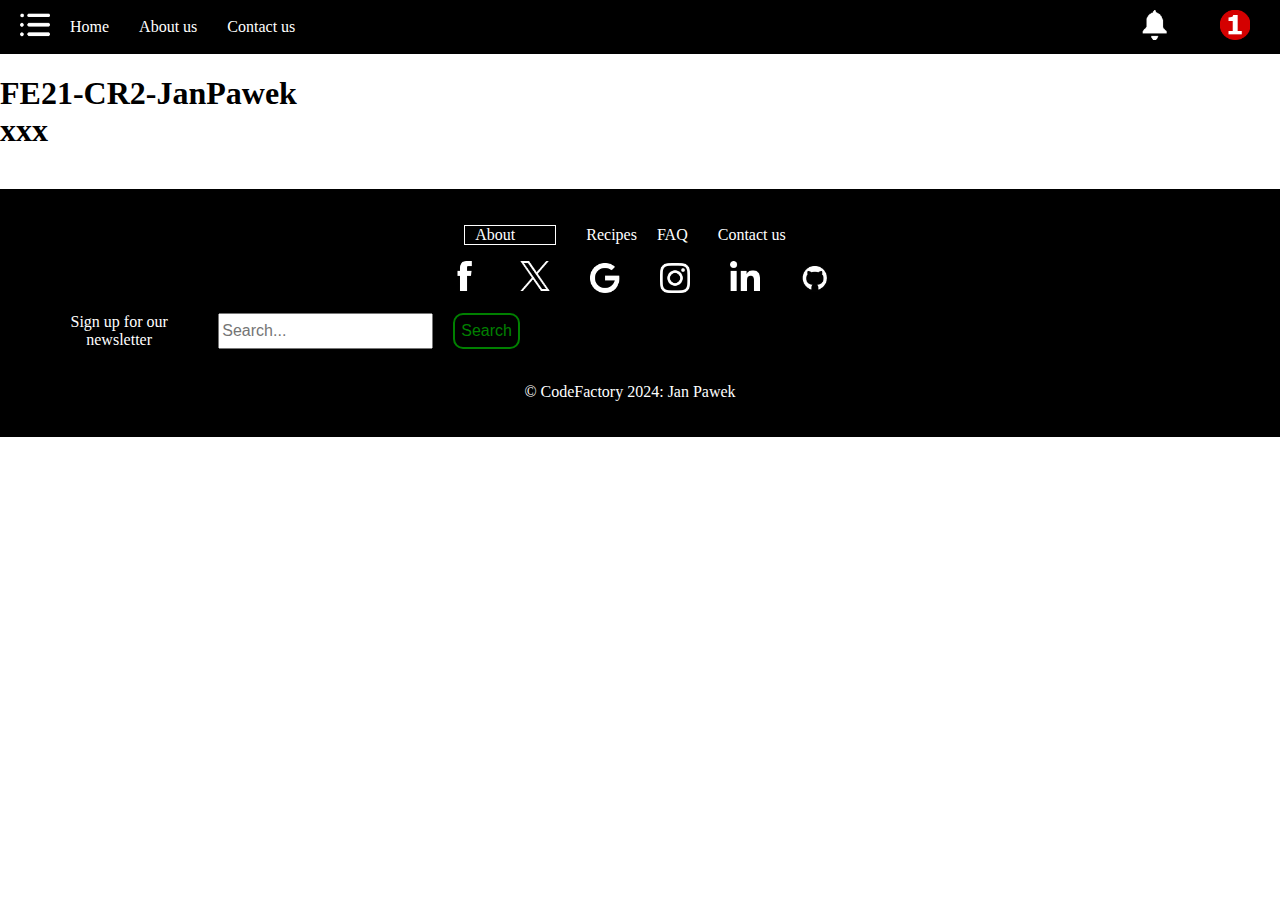
<file: HTML/CR2_.html>
<!DOCTYPE html>
<html lang="en">
<head>
    <meta charset="UTF-8">
    <meta name="viewport" content="width=device-width, initial-scale=1.0">
    <link href="https://cdn.jsdelivr.net/npm/bootstrap@5.3.2/dist/css/bootstrap.min.css" rel="stylesheet" integrity="sha384-T3c6CoIi6uLrA9TneNEoa7RxnatzjcDSCmG1MXxSR1GAsXEV/Dwwykc2MPK8M2HN" crossorigin="anonymous">
    <link rel="stylesheet" href="CSS/CR2_.css">
    
    <title>FE21-CR2-Jan Pawek</title>
    
</head>

<body>
  <header>
    <nav class="sticky-nav">
       <div class="nav-items">
           <div class="logo"><img src="img/m_symbol.png" height="30px"></div>
           <div class="container">
               <div><span class="home">Home</span></div>
               <div>About us</div>
               <div>Contact us</div>
           </div>
       </div>
       <div class="nav-items">
           <div class="container">
              <div>
                <img src="img/n_bell.png" alt="Bell">  
              </div>
              <div>
                <img src="img/n_1.png" alt="Numbers">  
              </div>
           </div>
       </div>
     </nav>
 </header>
  
  <h1>FE21-CR2-JanPawek <br> xxx</h1>
  
  
<br>
<!-- ------  FOOTER   ---------------------- -->

    <footer>
        <div class="footer-line">
          <p><span class="border">
            <a href="about_us.html">About</a></span>
            <span class="border-right">Recipes</span> <span class="border-right">FAQ</span> <a href="https://codefactory.wien/en/contact-en/" target="_blank">Contact us</a></p>
        </div>
        <div class="footer-line">
          <a href="https://www.facebook.com/jan.pawek" target="_blank"><img src="img\facebook_logo.png" alt="facebook"></a>
          <a href="https://x.com/jpawek?s=21&t=-APGxLVUCI9ThYOCXxmDvg" target="_blank"><img src="img\x_logo.png" alt="X"></a>
          <img src="img\g_logo.png" alt="G">
          <img src="img\insta_logo.png" alt="Instagram">
          <a href="https://linkedin.com/in/jan-michael-pawek-2bb238169" target="_blank"><img src="img\linkedIn_logo.png" alt="linkedin"></a>
          <img src="img/github_logo.png" alt="GitHub">
        </div>
        <br>
        <div class="nav-items">
          <div class="container">
            <p>
              <div class="Sign">Sign up for our newsletter
              </div>
              <div class="search-container">
                <input type="text" id="searchInput" placeholder="Search...">
                <button id="searchButton">Search</button>
              </div>
              <ul id="searchResults"></ul>
            </p>
          </div>
        </div>
        <br>
        <div class="footer-line">
          <p>&copy; CodeFactory 2024: Jan Pawek</p>
        </div>
    </footer>

    <link href="https://cdn.jsdelivr.net/npm/bootstrap@5.3.2/dist/css/bootstrap.min.css" rel="stylesheet" integrity="sha384-T3c6CoIi6uLrA9TneNEoa7RxnatzjcDSCmG1MXxSR1GAsXEV/Dwwykc2MPK8M2HN" crossorigin="anonymous">
    <script src="JS/CR2_.js"></script>
</body>
</html>
</file>
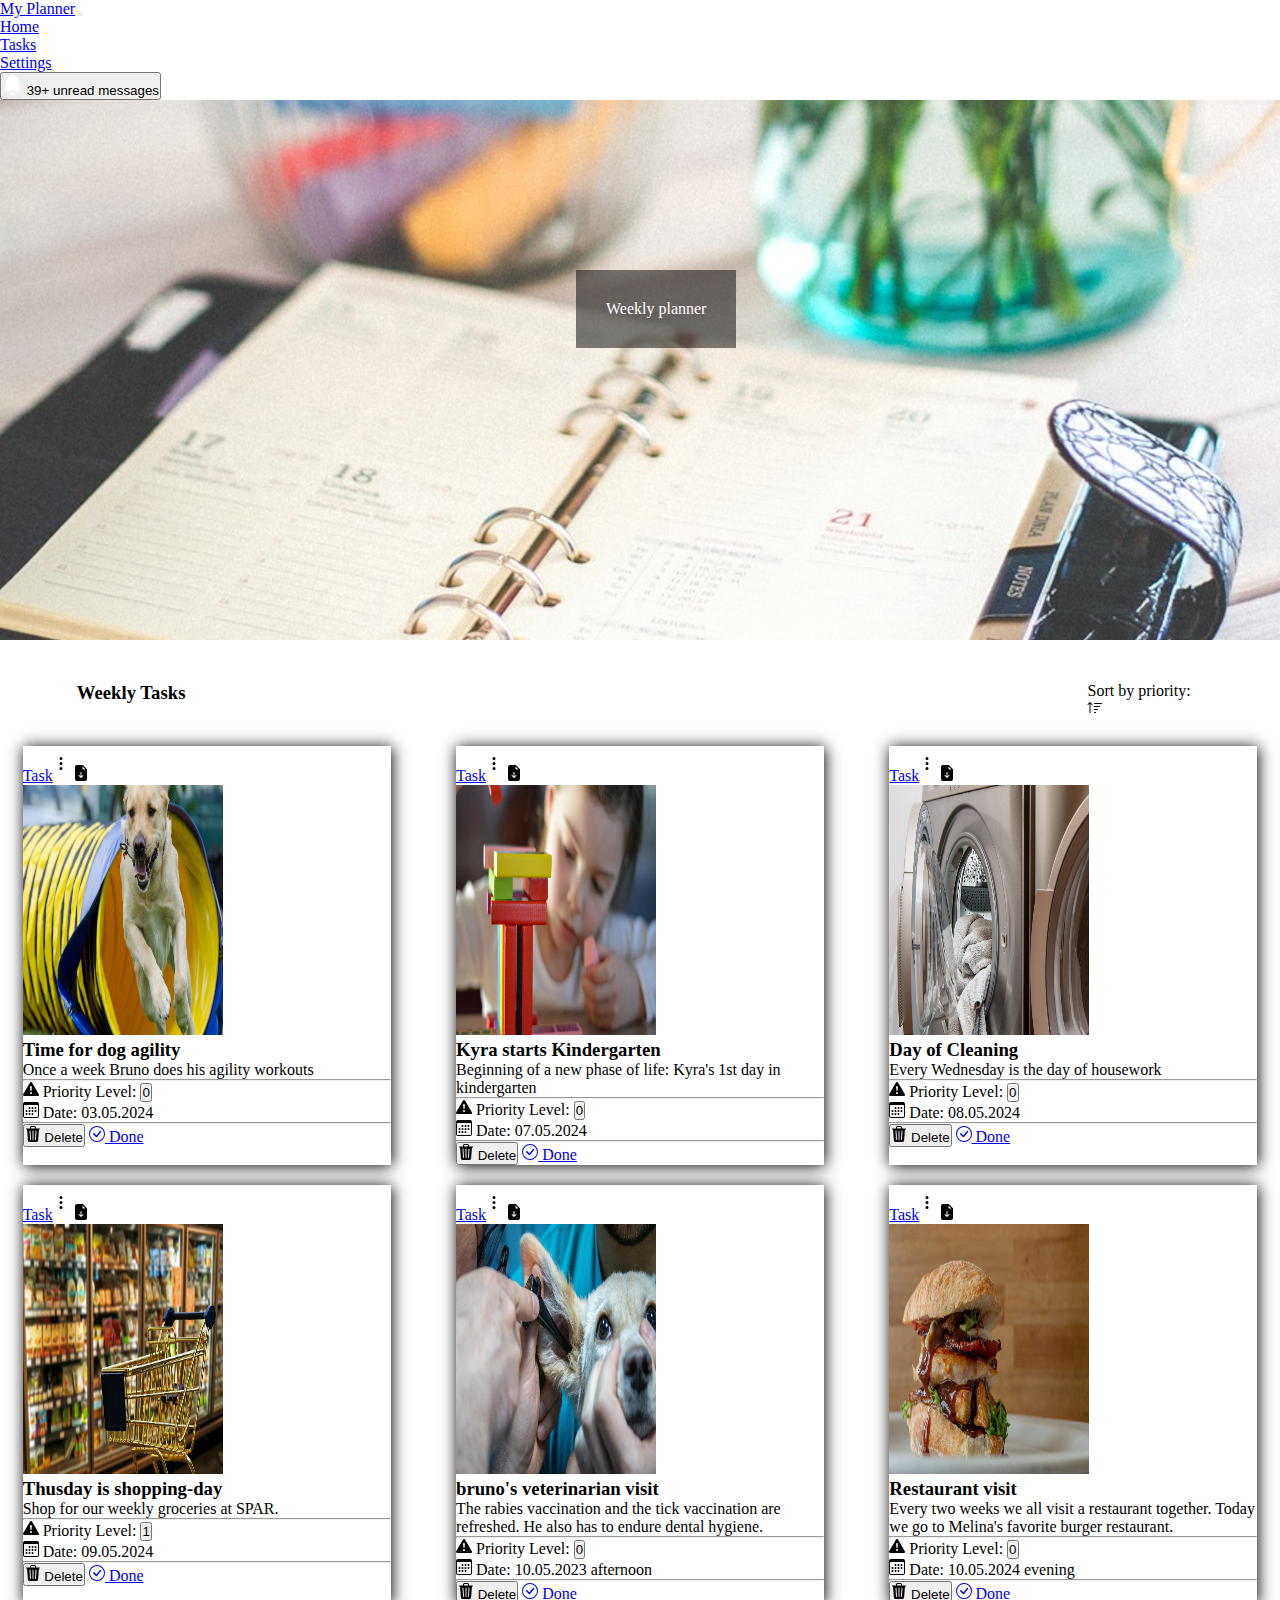
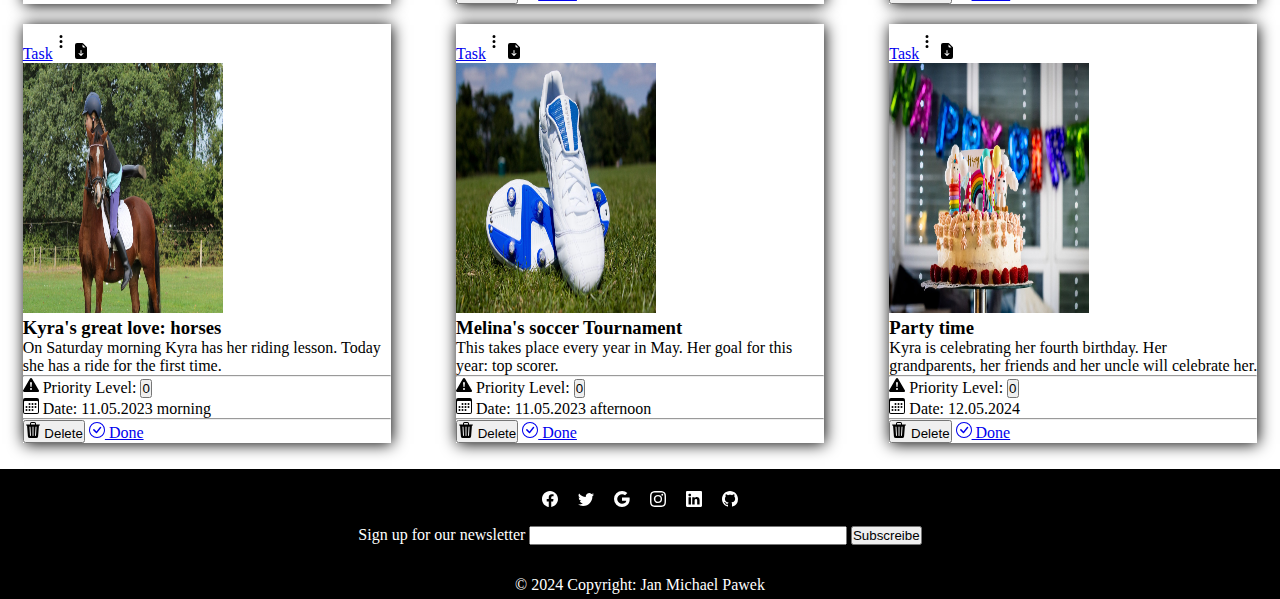
<file: HTML/CR2_home.html>
<!DOCTYPE html>
<html lang="en">

<head>
    <meta charset="UTF-8">
    <meta http-equiv="X-UA-Compatible" content="IE=edge">
    <meta name="viewport" content="width=device-width, initial-scale=1.0">
    <title>My Weekly Planner</title>
    <link href="https://cdn.jsdelivr.net/npm/bootstrap@5.3.2/dist/css/bootstrap.min.css" rel="stylesheet" integrity="sha384-T3c6CoIi6uLrA9TneNEoa7RxnatzjcDSCmG1MXxSR1GAsXEV/Dwwykc2MPK8M2HN" crossorigin="anonymous">    <link rel="stylesheet" href="CSS/CR2_scss.css">
</head>

<body>
    <!-- NAVBAR SECTION-START-->
    <nav class="navbar navbar-expand-lg bg-dark " >
        <div class="container-fluid ">
            <a class="navbar-brand text-white" href="#">My Planner</a>
            <button class="navbar-toggler" type="button" data-bs-toggle="collapse " data-bs-target="#navbarSupportedContent " aria-controls="navbarSupportedContent " aria-expanded="false " aria-label="Toggle navigation ">
            <span class="navbar-toggler-icon"></span>
          </button>
            <div class="collapse navbar-collapse " id="navbarSupportedContent ">
                <ul class="navbar-nav me-auto mb-2 mb-lg-0 ">
                    <li class="nav-item ">
                        <a class="nav-link active text-white" aria-current="page " href="# ">Home</a>
                    </li>
                    <li class="nav-item ">
                        <a class="nav-link active text-white " href="# ">Tasks</a>
                    </li>
                    <li class="nav-item ">
                        <a class="nav-link active text-white" href="# ">Settings</a>
                    </li>

                </ul>
                <form class="d-flex " role="search ">
                    <a href="# "> <button type="button" class="btn btn-white position-relative">
                        <svg xmlns="http://www.w3.org/2000/svg " width="21 " height="21 " fill="white " class="bi bi-bell-fill " viewBox="0 0 16 16 ">
                         <path d="M8 16a2 2 0 0 0 2-2H6a2 2 0 0 0 2 2zm.995-14.901a1 1 0 1 0-1.99 0A5.002 5.002 0 0 0 3 6c0 1.098-.5 6-2 7h14c-1.5-1-2-5.902-2-7 0-2.42-1.72-4.44-4.005-4.901z "/>
                       </svg>
                         <span class="position-absolute top-0 start-100 translate-middle badge rounded-pill bg-danger">
                           39+
                           <span class="visually-hidden">unread messages</span>
                         </span>
                       </button></a>
                </form>
            </div>
        </div>
    </nav>
    <!-- NAVBAR SECTION-END -->

    <!-- sort-Button -->
   
    <figure id="nav_img">
      <img id="img_top" src="img/hero_calendar.jpg" alt="Calendar Imgage">
      <figcaption>Weekly planner</figcaption>
  </figure>
    
<!-- // sort button ends-------------- -->

    <nav id="nav_main">
        <h3>Weekly Tasks</h3>
        <p id="sort">Sort by priority: <svg xmlns="http://www.w3.org/2000/svg" width="16" height="16" fill="currentColor" class="bi bi-sort-up" viewBox="0 0 16 16">
                <path d="M3.5 12.5a.5.5 0 0 1-1 0V3.707L1.354 4.854a.5.5 0 1 1-.708-.708l2-1.999.007-.007a.498.498 0 0 1 .7.006l2 2a.5.5 0 1 1-.707.708L3.5 3.707V12.5zm3.5-9a.5.5 0 0 1 .5-.5h7a.5.5 0 0 1 0 1h-7a.5.5 0 0 1-.5-.5zM7.5 6a.5.5 0 0 0 0 1h5a.5.5 0 0 0 0-1h-5zm0 3a.5.5 0 0 0 0 1h3a.5.5 0 0 0 0-1h-3zm0 3a.5.5 0 0 0 0 1h1a.5.5 0 0 0 0-1h-1z"/>
              </svg></p>
    </nav>
    <!-- MAIN SECTION-START -->
    <main>
        <div id="result"></div> 
        <div></div>
    </main>
    <!-- MAIN SECTION-END -->
    <!-- FOOTER SECTION-START -->
    <footer id="foot">
        <ul>
            <li><svg xmlns="http://www.w3.org/2000/svg" width="16" height="16" fill="currentColor" class="bi bi-facebook" viewBox="0 0 16 16">
                <path d="M16 8.049c0-4.446-3.582-8.05-8-8.05C3.58 0-.002 3.603-.002 8.05c0 4.017 2.926 7.347 6.75 7.951v-5.625h-2.03V8.05H6.75V6.275c0-2.017 1.195-3.131 3.022-3.131.876 0 1.791.157 1.791.157v1.98h-1.009c-.993 0-1.303.621-1.303 1.258v1.51h2.218l-.354 2.326H9.25V16c3.824-.604 6.75-3.934 6.75-7.951z"/>
              </svg></li>
            <li><svg xmlns="http://www.w3.org/2000/svg" width="16" height="16" fill="currentColor" class="bi bi-twitter" viewBox="0 0 16 16">
                <path d="M5.026 15c6.038 0 9.341-5.003 9.341-9.334 0-.14 0-.282-.006-.422A6.685 6.685 0 0 0 16 3.542a6.658 6.658 0 0 1-1.889.518 3.301 3.301 0 0 0 1.447-1.817 6.533 6.533 0 0 1-2.087.793A3.286 3.286 0 0 0 7.875 6.03a9.325 9.325 0 0 1-6.767-3.429 3.289 3.289 0 0 0 1.018 4.382A3.323 3.323 0 0 1 .64 6.575v.045a3.288 3.288 0 0 0 2.632 3.218 3.203 3.203 0 0 1-.865.115 3.23 3.23 0 0 1-.614-.057 3.283 3.283 0 0 0 3.067 2.277A6.588 6.588 0 0 1 .78 13.58a6.32 6.32 0 0 1-.78-.045A9.344 9.344 0 0 0 5.026 15z"/>
              </svg></li>
            <li><svg xmlns="http://www.w3.org/2000/svg" width="16" height="16" fill="currentColor" class="bi bi-google" viewBox="0 0 16 16">
                <path d="M15.545 6.558a9.42 9.42 0 0 1 .139 1.626c0 2.434-.87 4.492-2.384 5.885h.002C11.978 15.292 10.158 16 8 16A8 8 0 1 1 8 0a7.689 7.689 0 0 1 5.352 2.082l-2.284 2.284A4.347 4.347 0 0 0 8 3.166c-2.087 0-3.86 1.408-4.492 3.304a4.792 4.792 0 0 0 0 3.063h.003c.635 1.893 2.405 3.301 4.492 3.301 1.078 0 2.004-.276 2.722-.764h-.003a3.702 3.702 0 0 0 1.599-2.431H8v-3.08h7.545z"/>
              </svg></li>
            <li><svg xmlns="http://www.w3.org/2000/svg" width="16" height="16" fill="currentColor" class="bi bi-instagram" viewBox="0 0 16 16">
                <path d="M8 0C5.829 0 5.556.01 4.703.048 3.85.088 3.269.222 2.76.42a3.917 3.917 0 0 0-1.417.923A3.927 3.927 0 0 0 .42 2.76C.222 3.268.087 3.85.048 4.7.01 5.555 0 5.827 0 8.001c0 2.172.01 2.444.048 3.297.04.852.174 1.433.372 1.942.205.526.478.972.923 1.417.444.445.89.719 1.416.923.51.198 1.09.333 1.942.372C5.555 15.99 5.827 16 8 16s2.444-.01 3.298-.048c.851-.04 1.434-.174 1.943-.372a3.916 3.916 0 0 0 1.416-.923c.445-.445.718-.891.923-1.417.197-.509.332-1.09.372-1.942C15.99 10.445 16 10.173 16 8s-.01-2.445-.048-3.299c-.04-.851-.175-1.433-.372-1.941a3.926 3.926 0 0 0-.923-1.417A3.911 3.911 0 0 0 13.24.42c-.51-.198-1.092-.333-1.943-.372C10.443.01 10.172 0 7.998 0h.003zm-.717 1.442h.718c2.136 0 2.389.007 3.232.046.78.035 1.204.166 1.486.275.373.145.64.319.92.599.28.28.453.546.598.92.11.281.24.705.275 1.485.039.843.047 1.096.047 3.231s-.008 2.389-.047 3.232c-.035.78-.166 1.203-.275 1.485a2.47 2.47 0 0 1-.599.919c-.28.28-.546.453-.92.598-.28.11-.704.24-1.485.276-.843.038-1.096.047-3.232.047s-2.39-.009-3.233-.047c-.78-.036-1.203-.166-1.485-.276a2.478 2.478 0 0 1-.92-.598 2.48 2.48 0 0 1-.6-.92c-.109-.281-.24-.705-.275-1.485-.038-.843-.046-1.096-.046-3.233 0-2.136.008-2.388.046-3.231.036-.78.166-1.204.276-1.486.145-.373.319-.64.599-.92.28-.28.546-.453.92-.598.282-.11.705-.24 1.485-.276.738-.034 1.024-.044 2.515-.045v.002zm4.988 1.328a.96.96 0 1 0 0 1.92.96.96 0 0 0 0-1.92zm-4.27 1.122a4.109 4.109 0 1 0 0 8.217 4.109 4.109 0 0 0 0-8.217zm0 1.441a2.667 2.667 0 1 1 0 5.334 2.667 2.667 0 0 1 0-5.334z"/>
              </svg></li>
            <li><svg xmlns="http://www.w3.org/2000/svg" width="16" height="16" fill="currentColor" class="bi bi-linkedin" viewBox="0 0 16 16">
                <path d="M0 1.146C0 .513.526 0 1.175 0h13.65C15.474 0 16 .513 16 1.146v13.708c0 .633-.526 1.146-1.175 1.146H1.175C.526 16 0 15.487 0 14.854V1.146zm4.943 12.248V6.169H2.542v7.225h2.401zm-1.2-8.212c.837 0 1.358-.554 1.358-1.248-.015-.709-.52-1.248-1.342-1.248-.822 0-1.359.54-1.359 1.248 0 .694.521 1.248 1.327 1.248h.016zm4.908 8.212V9.359c0-.216.016-.432.08-.586.173-.431.568-.878 1.232-.878.869 0 1.216.662 1.216 1.634v3.865h2.401V9.25c0-2.22-1.184-3.252-2.764-3.252-1.274 0-1.845.7-2.165 1.193v.025h-.016a5.54 5.54 0 0 1 .016-.025V6.169h-2.4c.03.678 0 7.225 0 7.225h2.4z"/>
              </svg></li>
            <li><svg xmlns="http://www.w3.org/2000/svg" width="16" height="16" fill="currentColor" class="bi bi-github" viewBox="0 0 16 16">
                <path d="M8 0C3.58 0 0 3.58 0 8c0 3.54 2.29 6.53 5.47 7.59.4.07.55-.17.55-.38 0-.19-.01-.82-.01-1.49-2.01.37-2.53-.49-2.69-.94-.09-.23-.48-.94-.82-1.13-.28-.15-.68-.52-.01-.53.63-.01 1.08.58 1.23.82.72 1.21 1.87.87 2.33.66.07-.52.28-.87.51-1.07-1.78-.2-3.64-.89-3.64-3.95 0-.87.31-1.59.82-2.15-.08-.2-.36-1.02.08-2.12 0 0 .67-.21 2.2.82.64-.18 1.32-.27 2-.27.68 0 1.36.09 2 .27 1.53-1.04 2.2-.82 2.2-.82.44 1.1.16 1.92.08 2.12.51.56.82 1.27.82 2.15 0 3.07-1.87 3.75-3.65 3.95.29.25.54.73.54 1.48 0 1.07-.01 1.93-.01 2.2 0 .21.15.46.55.38A8.012 8.012 0 0 0 16 8c0-4.42-3.58-8-8-8z"/>
              </svg></li>
        </ul>

        <form class="form">
            <label for="sign up">Sign up for our newsletter</label>
            <input type="text" name="text" id="input_foot">
            <button type="button" class="btn btn-outline-success mb-1 subBtn">Subscreibe</button>
        </form>
        <div class="copy">
            <p>&#169; 2024 Copyright: Jan Michael Pawek</p>
        </div>
    </footer>
    <!-- FOOTER SECTION-END -->
    <script src="JS/CR2_script.js"></script>
    <script src="https://cdn.jsdelivr.net/npm/bootstrap@5.3.2/dist/js/bootstrap.bundle.min.js" integrity="sha384-C6RzsynM9kWDrMNeT87bh95OGNyZPhcTNXj1NW7RuBCsyN/o0jlpcV8Qyq46cDfL" crossorigin="anonymous">
    </script>
  </body>

</html>
</file>
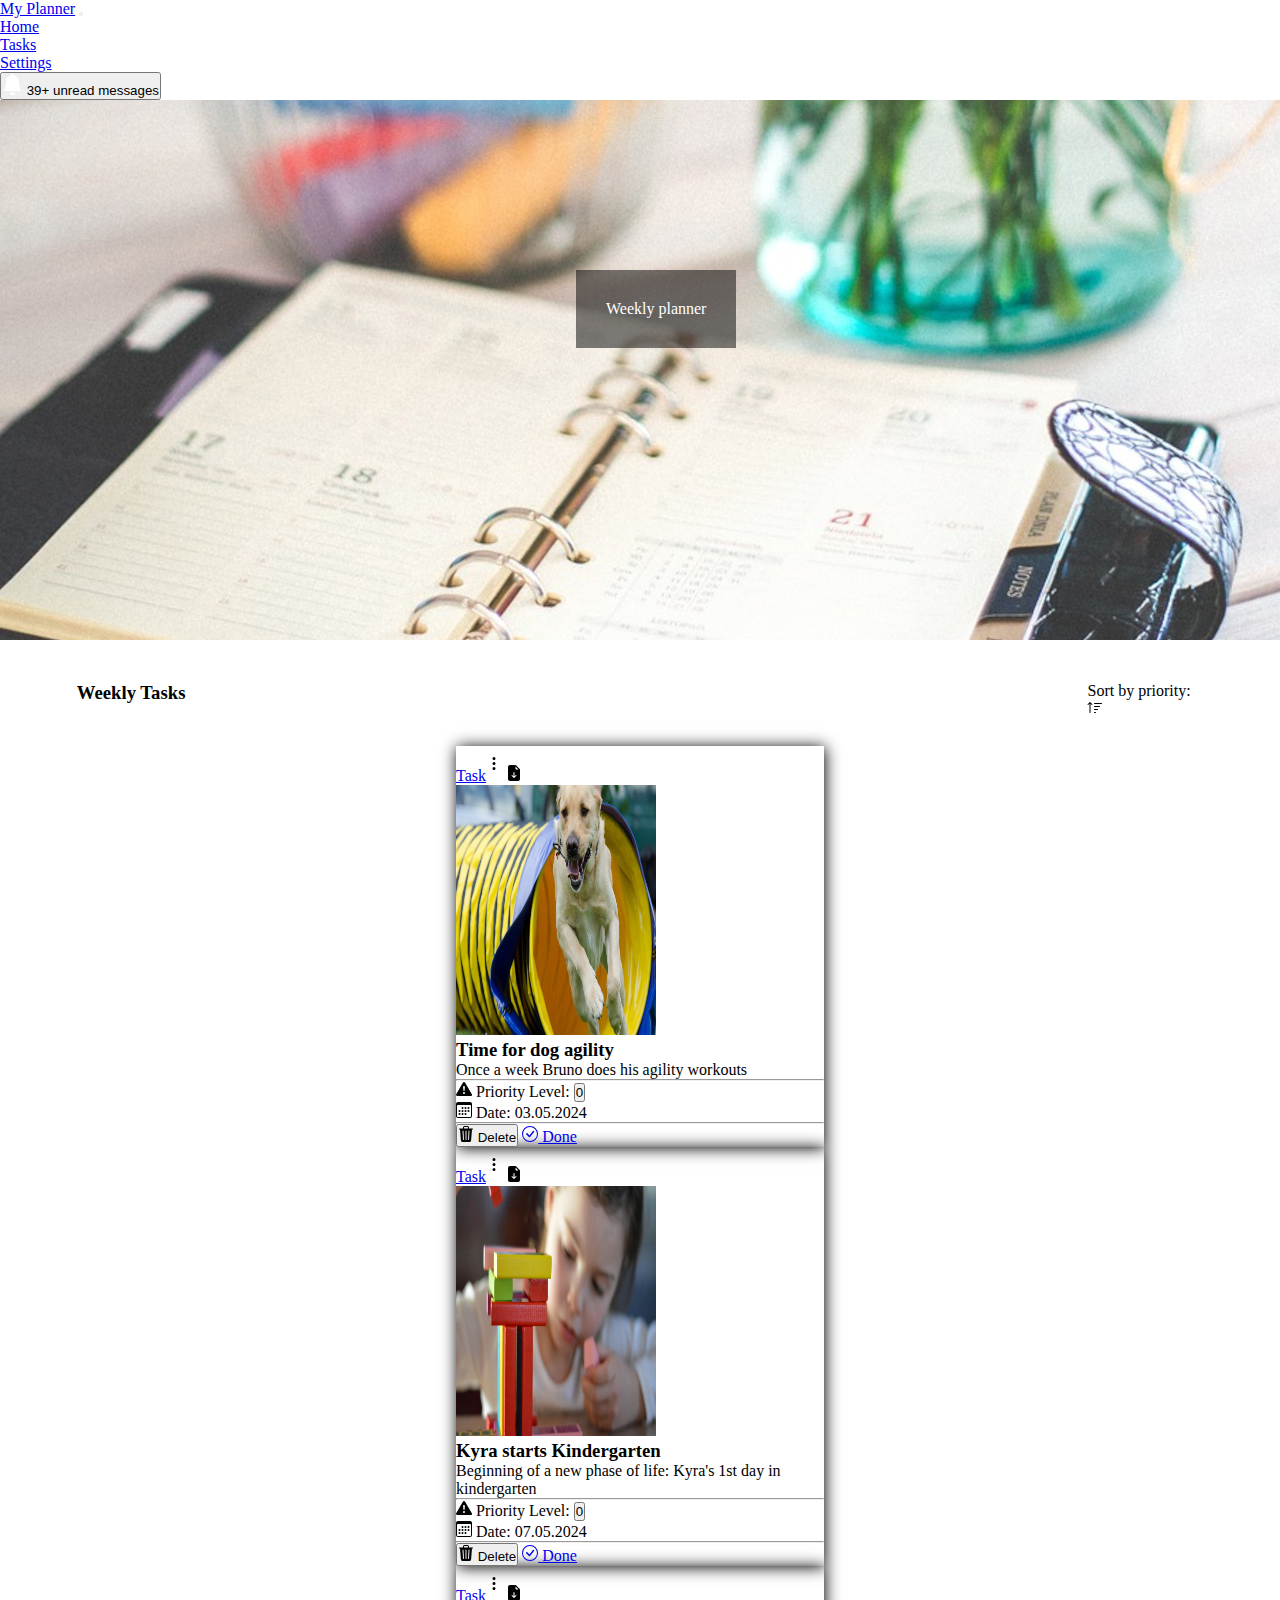
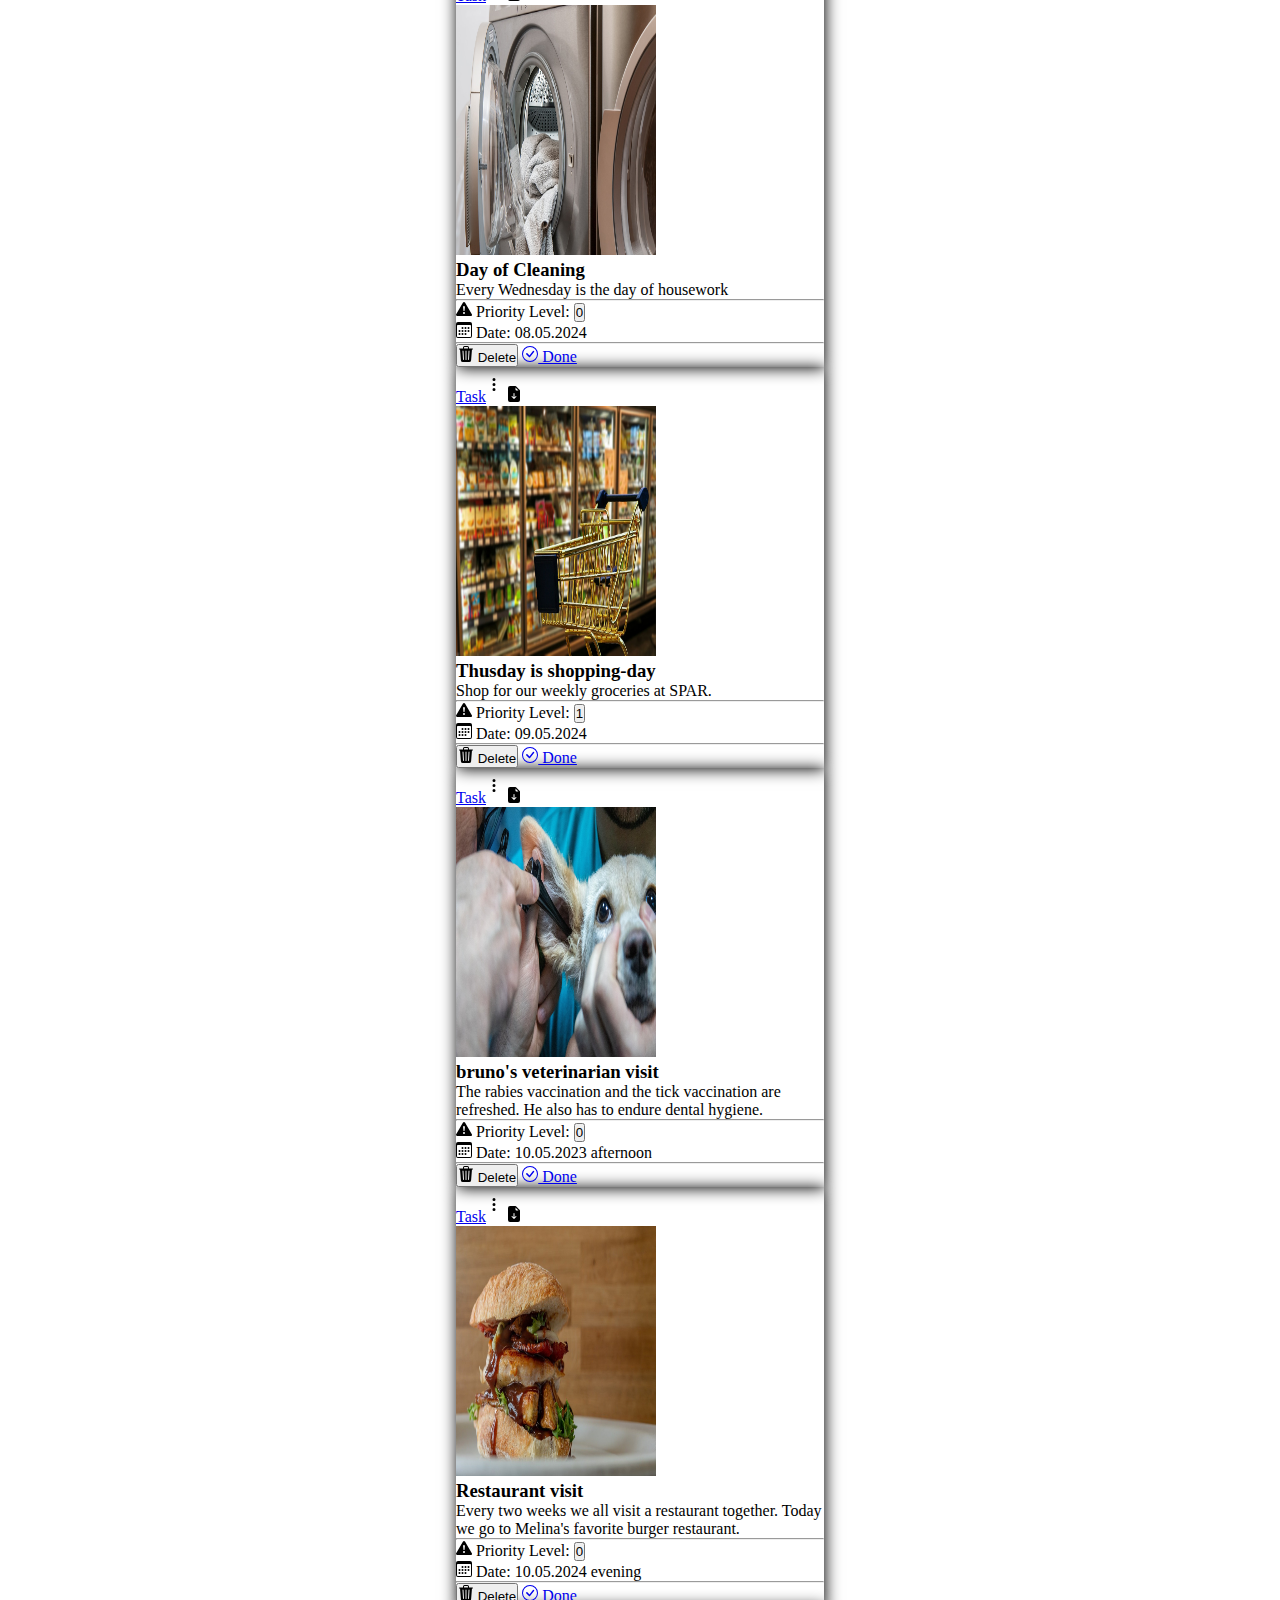
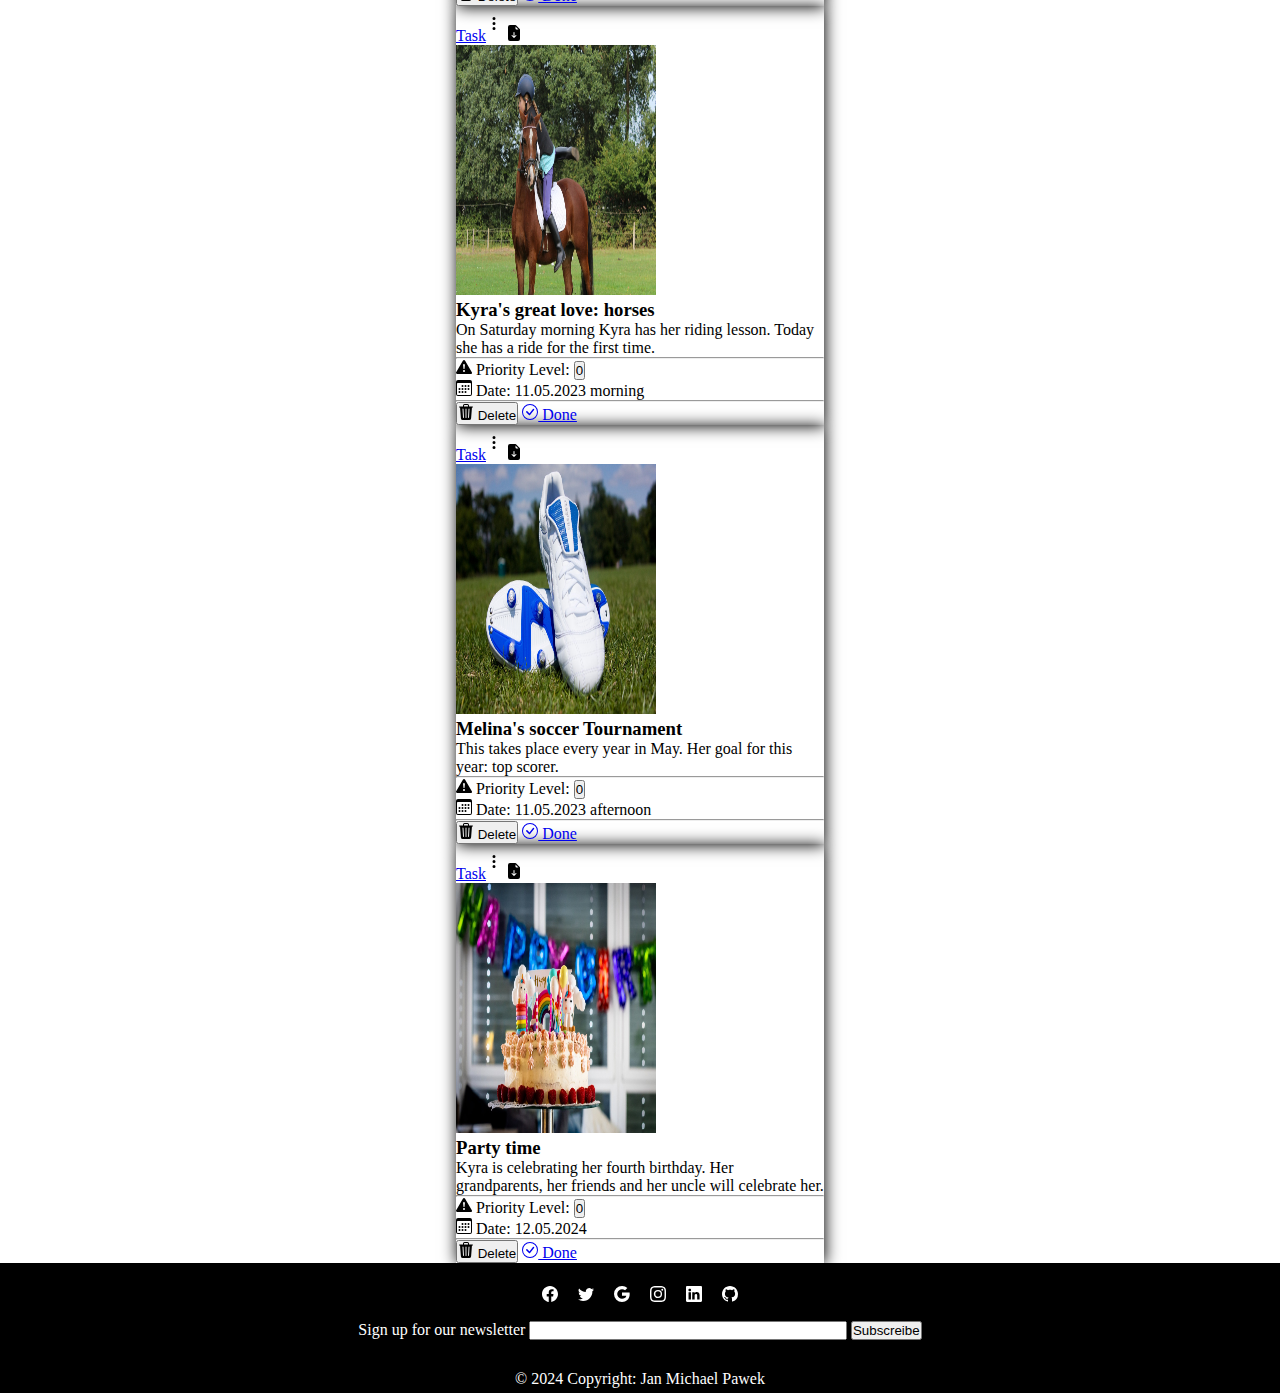
<file: HTML/CR2_main_home.html>
<!DOCTYPE html>
<html lang="en">

<head>
    <meta charset="UTF-8">
    <meta http-equiv="X-UA-Compatible" content="IE=edge">
    <meta name="viewport" content="width=device-width, initial-scale=1.0">
    <title>My Weekly Planner</title>
    <link href="https://cdn.jsdelivr.net/npm/bootstrap@5.3.2/dist/css/bootstrap.min.css" rel="stylesheet" integrity="sha384-T3c6CoIi6uLrA9TneNEoa7RxnatzjcDSCmG1MXxSR1GAsXEV/Dwwykc2MPK8M2HN" crossorigin="anonymous">    
    <link rel="stylesheet" href="CSS/CR2_main_scss.css">
</head>

<body>
    <!-- NAVBAR SECTION-START-->
    <nav class="navbar navbar-expand-lg bg-dark" >
        <div class="container-fluid ">
            <a class="navbar-brand text-white" href="#">My Planner</a>
            <button class="navbar-toggler" type="button" data-bs-toggle="collapse " data-bs-target="#navbarSupportedContent " aria-controls="navbarSupportedContent " aria-expanded="false " aria-label="Toggle navigation ">
            <span class="navbar-toggler-icon"></span>
          </button>
            <div class="collapse navbar-collapse " id="navbarSupportedContent ">
                <ul class="navbar-nav me-auto mb-2 mb-lg-0 ">
                    <li class="nav-item ">
                        <a class="nav-link active text-white" aria-current="page " href="# ">Home</a>
                    </li>
                    <li class="nav-item ">
                        <a class="nav-link active text-white " href="# ">Tasks</a>
                    </li>
                    <li class="nav-item ">
                        <a class="nav-link active text-white" href="# ">Settings</a>
                    </li>

                </ul>
                <form class="d-flex " role="search ">
                    <a href="# "> <button type="button" class="btn btn-white position-relative">
                        <svg xmlns="http://www.w3.org/2000/svg " width="21 " height="21 " fill="white " class="bi bi-bell-fill " viewBox="0 0 16 16 ">
                         <path d="M8 16a2 2 0 0 0 2-2H6a2 2 0 0 0 2 2zm.995-14.901a1 1 0 1 0-1.99 0A5.002 5.002 0 0 0 3 6c0 1.098-.5 6-2 7h14c-1.5-1-2-5.902-2-7 0-2.42-1.72-4.44-4.005-4.901z "/>
                       </svg>
                         <span class="position-absolute top-0 start-100 translate-middle badge rounded-pill bg-danger">
                           39+
                           <span class="visually-hidden">unread messages</span>
                         </span>
                       </button></a>
                </form>
            </div>
        </div>
    </nav>
    <!-- NAVBAR SECTION-END -->

    <figure id="nav_img">
      <img id="img_top" src="img/hero_calendar.jpg" alt="Calendar Image">
      <figcaption>Weekly planner</figcaption>
  </figure>


    <nav id="nav_main">
        <h3>Weekly Tasks</h3>
        <p id="sort">Sort by priority: <svg xmlns="http://www.w3.org/2000/svg" width="16" height="16" fill="currentColor" class="bi bi-sort-up" viewBox="0 0 16 16">
                <path d="M3.5 12.5a.5.5 0 0 1-1 0V3.707L1.354 4.854a.5.5 0 1 1-.708-.708l2-1.999.007-.007a.498.498 0 0 1 .7.006l2 2a.5.5 0 1 1-.707.708L3.5 3.707V12.5zm3.5-9a.5.5 0 0 1 .5-.5h7a.5.5 0 0 1 0 1h-7a.5.5 0 0 1-.5-.5zM7.5 6a.5.5 0 0 0 0 1h5a.5.5 0 0 0 0-1h-5zm0 3a.5.5 0 0 0 0 1h3a.5.5 0 0 0 0-1h-3zm0 3a.5.5 0 0 0 0 1h1a.5.5 0 0 0 0-1h-1z"/>
              </svg></p>
    </nav>
    <!-- MAIN SECTION-START -->
    <main>
        <div id="result" class="row row-cols-3 col"></div>
    </main>
    <!-- MAIN SECTION-END -->
    <!-- FOOTER SECTION-START -->
    <footer id="foot">
        <ul>
            <li><svg xmlns="http://www.w3.org/2000/svg" width="16" height="16" fill="currentColor" class="bi bi-facebook" viewBox="0 0 16 16">
                <path d="M16 8.049c0-4.446-3.582-8.05-8-8.05C3.58 0-.002 3.603-.002 8.05c0 4.017 2.926 7.347 6.75 7.951v-5.625h-2.03V8.05H6.75V6.275c0-2.017 1.195-3.131 3.022-3.131.876 0 1.791.157 1.791.157v1.98h-1.009c-.993 0-1.303.621-1.303 1.258v1.51h2.218l-.354 2.326H9.25V16c3.824-.604 6.75-3.934 6.75-7.951z"/>
              </svg></li>
            <li><svg xmlns="http://www.w3.org/2000/svg" width="16" height="16" fill="currentColor" class="bi bi-twitter" viewBox="0 0 16 16">
                <path d="M5.026 15c6.038 0 9.341-5.003 9.341-9.334 0-.14 0-.282-.006-.422A6.685 6.685 0 0 0 16 3.542a6.658 6.658 0 0 1-1.889.518 3.301 3.301 0 0 0 1.447-1.817 6.533 6.533 0 0 1-2.087.793A3.286 3.286 0 0 0 7.875 6.03a9.325 9.325 0 0 1-6.767-3.429 3.289 3.289 0 0 0 1.018 4.382A3.323 3.323 0 0 1 .64 6.575v.045a3.288 3.288 0 0 0 2.632 3.218 3.203 3.203 0 0 1-.865.115 3.23 3.23 0 0 1-.614-.057 3.283 3.283 0 0 0 3.067 2.277A6.588 6.588 0 0 1 .78 13.58a6.32 6.32 0 0 1-.78-.045A9.344 9.344 0 0 0 5.026 15z"/>
              </svg></li>
            <li><svg xmlns="http://www.w3.org/2000/svg" width="16" height="16" fill="currentColor" class="bi bi-google" viewBox="0 0 16 16">
                <path d="M15.545 6.558a9.42 9.42 0 0 1 .139 1.626c0 2.434-.87 4.492-2.384 5.885h.002C11.978 15.292 10.158 16 8 16A8 8 0 1 1 8 0a7.689 7.689 0 0 1 5.352 2.082l-2.284 2.284A4.347 4.347 0 0 0 8 3.166c-2.087 0-3.86 1.408-4.492 3.304a4.792 4.792 0 0 0 0 3.063h.003c.635 1.893 2.405 3.301 4.492 3.301 1.078 0 2.004-.276 2.722-.764h-.003a3.702 3.702 0 0 0 1.599-2.431H8v-3.08h7.545z"/>
              </svg></li>
            <li><svg xmlns="http://www.w3.org/2000/svg" width="16" height="16" fill="currentColor" class="bi bi-instagram" viewBox="0 0 16 16">
                <path d="M8 0C5.829 0 5.556.01 4.703.048 3.85.088 3.269.222 2.76.42a3.917 3.917 0 0 0-1.417.923A3.927 3.927 0 0 0 .42 2.76C.222 3.268.087 3.85.048 4.7.01 5.555 0 5.827 0 8.001c0 2.172.01 2.444.048 3.297.04.852.174 1.433.372 1.942.205.526.478.972.923 1.417.444.445.89.719 1.416.923.51.198 1.09.333 1.942.372C5.555 15.99 5.827 16 8 16s2.444-.01 3.298-.048c.851-.04 1.434-.174 1.943-.372a3.916 3.916 0 0 0 1.416-.923c.445-.445.718-.891.923-1.417.197-.509.332-1.09.372-1.942C15.99 10.445 16 10.173 16 8s-.01-2.445-.048-3.299c-.04-.851-.175-1.433-.372-1.941a3.926 3.926 0 0 0-.923-1.417A3.911 3.911 0 0 0 13.24.42c-.51-.198-1.092-.333-1.943-.372C10.443.01 10.172 0 7.998 0h.003zm-.717 1.442h.718c2.136 0 2.389.007 3.232.046.78.035 1.204.166 1.486.275.373.145.64.319.92.599.28.28.453.546.598.92.11.281.24.705.275 1.485.039.843.047 1.096.047 3.231s-.008 2.389-.047 3.232c-.035.78-.166 1.203-.275 1.485a2.47 2.47 0 0 1-.599.919c-.28.28-.546.453-.92.598-.28.11-.704.24-1.485.276-.843.038-1.096.047-3.232.047s-2.39-.009-3.233-.047c-.78-.036-1.203-.166-1.485-.276a2.478 2.478 0 0 1-.92-.598 2.48 2.48 0 0 1-.6-.92c-.109-.281-.24-.705-.275-1.485-.038-.843-.046-1.096-.046-3.233 0-2.136.008-2.388.046-3.231.036-.78.166-1.204.276-1.486.145-.373.319-.64.599-.92.28-.28.546-.453.92-.598.282-.11.705-.24 1.485-.276.738-.034 1.024-.044 2.515-.045v.002zm4.988 1.328a.96.96 0 1 0 0 1.92.96.96 0 0 0 0-1.92zm-4.27 1.122a4.109 4.109 0 1 0 0 8.217 4.109 4.109 0 0 0 0-8.217zm0 1.441a2.667 2.667 0 1 1 0 5.334 2.667 2.667 0 0 1 0-5.334z"/>
              </svg></li>
            <li><svg xmlns="http://www.w3.org/2000/svg" width="16" height="16" fill="currentColor" class="bi bi-linkedin" viewBox="0 0 16 16">
                <path d="M0 1.146C0 .513.526 0 1.175 0h13.65C15.474 0 16 .513 16 1.146v13.708c0 .633-.526 1.146-1.175 1.146H1.175C.526 16 0 15.487 0 14.854V1.146zm4.943 12.248V6.169H2.542v7.225h2.401zm-1.2-8.212c.837 0 1.358-.554 1.358-1.248-.015-.709-.52-1.248-1.342-1.248-.822 0-1.359.54-1.359 1.248 0 .694.521 1.248 1.327 1.248h.016zm4.908 8.212V9.359c0-.216.016-.432.08-.586.173-.431.568-.878 1.232-.878.869 0 1.216.662 1.216 1.634v3.865h2.401V9.25c0-2.22-1.184-3.252-2.764-3.252-1.274 0-1.845.7-2.165 1.193v.025h-.016a5.54 5.54 0 0 1 .016-.025V6.169h-2.4c.03.678 0 7.225 0 7.225h2.4z"/>
              </svg></li>
            <li><svg xmlns="http://www.w3.org/2000/svg" width="16" height="16" fill="currentColor" class="bi bi-github" viewBox="0 0 16 16">
                <path d="M8 0C3.58 0 0 3.58 0 8c0 3.54 2.29 6.53 5.47 7.59.4.07.55-.17.55-.38 0-.19-.01-.82-.01-1.49-2.01.37-2.53-.49-2.69-.94-.09-.23-.48-.94-.82-1.13-.28-.15-.68-.52-.01-.53.63-.01 1.08.58 1.23.82.72 1.21 1.87.87 2.33.66.07-.52.28-.87.51-1.07-1.78-.2-3.64-.89-3.64-3.95 0-.87.31-1.59.82-2.15-.08-.2-.36-1.02.08-2.12 0 0 .67-.21 2.2.82.64-.18 1.32-.27 2-.27.68 0 1.36.09 2 .27 1.53-1.04 2.2-.82 2.2-.82.44 1.1.16 1.92.08 2.12.51.56.82 1.27.82 2.15 0 3.07-1.87 3.75-3.65 3.95.29.25.54.73.54 1.48 0 1.07-.01 1.93-.01 2.2 0 .21.15.46.55.38A8.012 8.012 0 0 0 16 8c0-4.42-3.58-8-8-8z"/>
              </svg></li>
        </ul>

        <form class="form">
            <label for="sign up">Sign up for our newsletter</label>
            <input type="text" name="text" id="input_foot">
            <button type="button" class="btn btn-outline-success mb-1 subBtn">Subscreibe</button>
        </form>
        <div class="copy">
            <p>&#169; 2024 Copyright: Jan Michael Pawek</p>
        </div>
    </footer>
    <!-- FOOTER SECTION-END -->
    <script src="JS/CR2_main_script.js"></script>
    <script src="https://cdn.jsdelivr.net/npm/bootstrap@5.3.2/dist/js/bootstrap.bundle.min.js" integrity="sha384-C6RzsynM9kWDrMNeT87bh95OGNyZPhcTNXj1NW7RuBCsyN/o0jlpcV8Qyq46cDfL" crossorigin="anonymous"></script>
    </script>
  </body>

</html>
</file>
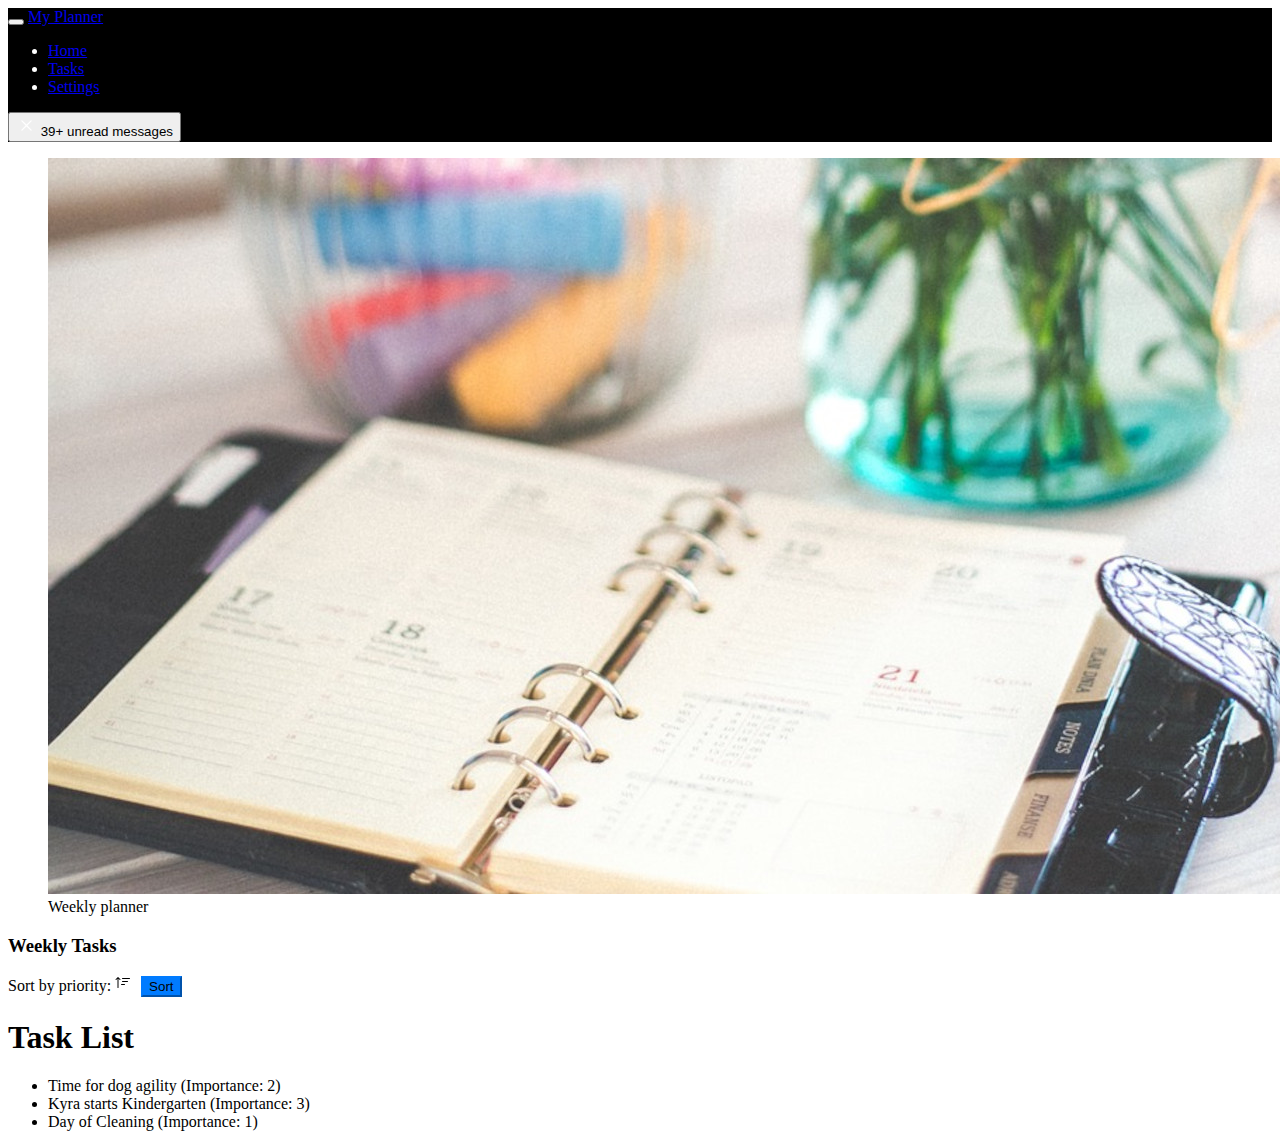
<file: HTML/CR2_V1.html>
<!DOCTYPE html>
<html lang="en">

<head>
    <meta charset="UTF-8">
    <meta http-equiv="X-UA-Compatible" content="IE=edge">
    <meta name="viewport" content="width=device-width, initial-scale=1.0">
    <title>My Weekly Planner</title>
    <link href="https://cdn.jsdelivr.net/npm/bootstrap@5.3.0-alpha1/dist/css/bootstrap.min.css" rel="stylesheet" integrity="sha384-GLhlTQ8iRABdZLl6O3oVMWSktQOp6b7In1Zl3/Jr59b6EGGoI1aFkw7cmDA6j6gD" crossorigin="anonymous">
    <link rel="stylesheet" href="CSS/CR2_V1.css">
</head>

<body>
    <!-- NAVBAR SECTION-START-->
    <nav class="navbar navbar-expand-lg bg-black">
        <div class="container-fluid">
            <button class="navbar-toggler" type="button" data-bs-toggle="collapse" data-bs-target="#navbarSupportedContent" aria-controls="navbarSupportedContent" aria-expanded="false" aria-label="Toggle navigation">
                <span class="navbar-toggler-icon"></span>
            </button>
            <a class="navbar-brand text-white me-auto" href="#">My Planner</a>
            <div class="collapse navbar-collapse" id="navbarSupportedContent">
                <ul class="navbar-nav me-auto mb-2 mb-lg-0">
                    <li class="nav-item">
                        <a class="nav-link active" aria-current="page" href="#">Home</a>
                    </li>
                    <li class="nav-item">
                        <a class="nav-link active" href="#">Tasks</a>
                    </li>
                    <li class="nav-item">
                        <a class="nav-link active" href="#">Settings</a>
                    </li>
                </ul>
                <form class="d-flex" role="search">
                    <a href="#">
                        <button type="button" class="btn btn-white position-relative">
                            <svg xmlns="http://www.w3.org/2000/svg" width="21" height="21" fill="white" class="bi bi-x-lg" viewBox="0 0 16 16">
                                <path d="M4.146 4.146a.5.5 0 0 1 .708 0L8 7.293l3.146-3.147a.5.5 0 0 1 .708.708L8.707 8l3.147 3.146a.5.5 0 0 1-.708.708L8 8.707l-3.146 3.147a.5.5 0 1 1-.708-.708L7.293 8 4.146 4.854a.5.5 0 0 1 0-.708z" />
                            </svg>
                            <span class="position-absolute top-0 start-100 translate-middle badge rounded-pill bg-danger">
                                39+
                                <span class="visually-hidden">unread messages</span>
                            </span>
                        </button>
                    </a>
                </form>
            </div>
        </div>
    </nav>
    <!-- NAVBAR SECTION-END -->

    <figure id="nav_img">
        <img id="img_top" src="img/hero_calendar.jpg" alt="coverImg">
        <figcaption>Weekly planner</figcaption>
    </figure>

    <nav id="nav_main">
        <h3>Weekly Tasks</h3>
        <p>Sort by priority: <svg xmlns="http://www.w3.org/2000/svg" width="16" height="16" fill="currentColor" class="bi bi-sort-up" viewBox="0 0 16 16">
                <path d="M3.5 12.5a.5.5 0 0 1-1 0V3.707L1.354 4.854a.5.5 0 1 1-.708-.708l2-1.999.007-.007a.498.498 0 0 1 .7.006l2 2a.5.5 0 1 1-.707.708L3.5 3.707V12.5zm3.5-9a.5.5 0 0 1 .5-.5h7a.5.5 0 0 1 0 1h-7a.5.5 0 0 1-.5-.5zM7.5 6a.5.5 0 0 0 0 1h5a.5.5 0 0 0 0-1h-5zm-1 3a.5.5 0 0 0 0 1h3a.5.5 0 0 0 0-1h-3z" />
            </svg></p>
            <h1>Task List</h1>
    <div id="nav_main">
        <p></p>
    </div>

    <ul id="task-list">
        <!-- Tasks will be rendered here -->
    </ul>
    </nav>

    <main>
        <section id="result" class="d-grid gap-3"></section>
    </main>

    <script src="JS/CR2_V1.js"></script>
</body>

</html>
</file>
<file: HTML/CSS/CR2_.css>
body {
  margin: 0;
  padding: 0;
}

header {
  background-color: black;
}

.sticky-nav {
  display: flex;
  justify-content: space-between;
  align-items: center;
  padding: 10px 20px;
  position: sticky;
  top: 0;
  z-index: 100;
  margin-bottom: 10px;
}

.nav-items {
  display: flex;
  align-items: center;
  -moz-column-gap: 20px;
       column-gap: 20px;
  text-decoration: none;
  color: grey;
}

.nav-items a {
  font-size: large;
  text-decoration: none;
  color: grey;
}

a:hover {
  color: grey;
  font-size: 1.5rem;
  transform: translate(10px, -5px);
}

.container {
  max-width: 600px;
  display: flex;
  -moz-column-gap: 30px;
       column-gap: 30px;
  margin: 0;
  text-align: center;
  color: white;
}
.container img {
  width: 30px;
  height: 30px;
  margin: 0 10px;
}

.search-container {
  display: flex;
  gap: 20px;
}

input[type=text] {
  flex: 1;
  font-size: 16px;
}

button {
  font-size: 16px;
  background-color: black;
  color: green;
  border: 2px solid green;
  border-radius: 10px;
  cursor: pointer;
}

button:hover {
  background-color: #0056b3;
}

@media screen and (max-width: 480px) {
  .content {
    grid-template-columns: 1fr;
  }
  .content .grid {
    height: 60vw;
  }
  .links a {
    font-size: 14px;
  }
}
@media all and (min-width: 481px) and (max-width: 768px) {
  .content {
    grid-template-columns: 1fr 1fr;
  }
  .content .grid {
    height: 30vw;
  }
}
@media all and (min-width: 769px) {
  .content {
    grid-template-columns: 1fr 1fr 1fr;
  }
  .content .grid {
    height: 20vw;
  }
}
footer {
  background-color: black;
  color: white;
  padding: 20px;
  text-align: center;
  gap: 20px;
}
footer .footer-line {
  display: flex;
  justify-content: center;
  align-items: center;
  gap: 20px;
}
footer .footer-line p {
  display: flex;
  align-items: center;
  text-align: center;
  gap: 20px;
  padding-right: 20px;
}
footer .footer-line p .border {
  border: 1px solid white;
  padding-right: 30px;
  margin-right: 10px;
}
footer .footer-line p .Sign {
  color: white;
  -moz-column-gap: 30px;
       column-gap: 30px;
  background-color: aqua;
}
footer .footer-line p a {
  text-decoration: none;
  color: white;
  padding: 0 10px;
  position: relative;
}
footer .footer-line p a:not(:last-child)::after {
  content: "";
  position: absolute;
  top: 50%;
  right: 0;
  transform: translateY(-50%);
  width: 1px;
  height: 70%;
  background-color: black;
}
footer .footer-line img {
  width: 30px;
  height: 30px;
  margin: 0 10px;
}/*# sourceMappingURL=CR2_.css.map */
</file>
<file: HTML/CSS/CR2_scss.css>
* {
  margin: 0;
  padding: 0;
  box-sizing: border-box;
}

#nav_img img {
  margin: 0 auto;
  width: 100%;
  height: 60vh;
  -o-object-fit: cover;
     object-fit: cover;
  -o-object-position: center;
     object-position: center;
}
#nav_img figcaption {
  position: absolute;
  top: 30vh;
  left: 45vw;
  padding: 30px;
  background-color: rgba(0, 0, 0, 0.5);
  color: white;
  font: 40px;
}

#nav_main {
  width: 100%;
  padding-top: 3%;
  padding-bottom: 2%;
  display: flex;
  padding-left: 6vw;
}
#nav_main h3 {
  flex-basis: 84%;
}
#nav_main p {
  flex-basis: 10%;
}

.hero {
  height: 30vh;
  display: flex;
  justify-content: center;
  align-items: center;
  background-color: grey;
}

#sort {
  cursor: pointer;
}

main #result {
  padding-bottom: 2%;
  gap: 20px;
  width: 100%;
  display: grid;
  grid-template-columns: 1fr 1fr 1fr;
  grid-template-rows: 1fr 1fr 1fr;
}

#foot {
  width: 100%;
  background-color: black;
  color: white;
}
#foot ul {
  padding-top: 1%;
  display: flex;
  list-style-type: none;
  justify-content: center;
}
#foot ul li {
  cursor: pointer;
  padding: 10px;
}
#foot .form {
  padding: 5px;
  text-align: center;
}
#foot .form #input_foot {
  width: 25%;
}
#foot .copy {
  padding-top: 2%;
  padding-bottom: 5px;
}
#foot .copy p {
  text-align: center;
}

@media screen and (min-width: 200px) and (max-width: 480px) {
  body #result {
    grid-template-columns: 1fr;
  }
  body #foot {
    width: 100%;
  }
  body #nav_img #img_top {
    width: 100%;
  }
}
@media screen and (min-width: 481px) and (max-width: 768px) {
  body #result {
    grid-template-columns: 1fr 1fr;
  }
  body #foot {
    min-width: 100%;
  }
  body #nav_img #img_top {
    min-width: 100%;
  }
}
@media screen and (min-width: 769px) and (max-width: 1440px) {
  body #result {
    grid-template-columns: 1fr 1fr 1fr;
  }
  body #foot {
    min-width: 100%;
  }
  body #nav_img #img_top {
    min-width: 100%;
  }
}/*# sourceMappingURL=CR2_scss.css.map */
</file>
<file: HTML/CSS/CR2_main_scss.css>
* {
  margin: 0;
  padding: 0;
  box-sizing: border-box;
}

#nav_img img {
  margin: 0 auto;
  width: 100%;
  height: 60vh;
  -o-object-fit: cover;
     object-fit: cover;
  -o-object-position: center;
     object-position: center;
}
#nav_img figcaption {
  position: absolute;
  top: 30vh;
  left: 45vw;
  padding: 30px;
  background-color: rgba(0, 0, 0, 0.5);
  color: white;
  font: 40px;
}

#nav_main {
  width: 100%;
  padding-top: 3%;
  padding-bottom: 2%;
  display: flex;
  padding-left: 6vw;
}
#nav_main h3 {
  flex-basis: 84%;
}
#nav_main p {
  flex-basis: 10%;
}

.hero {
  height: 30vh;
  display: flex;
  justify-content: center;
  align-items: center;
  background-color: grey;
}

main .result {
  padding-bottom: 2%;
  gap: 20px;
  width: 100%;
  display: grid;
  grid-template-columns: 1fr 1fr 1fr;
  grid-template-rows: 1fr 1fr 1fr;
}

#foot {
  width: 100%;
  background-color: black;
  color: white;
}
#foot ul {
  padding-top: 1%;
  display: flex;
  list-style-type: none;
  justify-content: center;
}
#foot ul li {
  cursor: pointer;
  padding: 10px;
}
#foot .form {
  padding: 5px;
  text-align: center;
}
#foot .form #input_foot {
  width: 25%;
}
#foot .copy {
  padding-top: 2%;
  padding-bottom: 5px;
}
#foot .copy p {
  text-align: center;
}

@media screen and (min-width: 50px) and (max-width: 480px) {
  body #result {
    grid-template-columns: 1fr;
  }
  body #foot {
    width: 100%;
  }
  body #nav_img #img_top {
    width: 100%;
  }
}
@media screen and (min-width: 481px) and (max-width: 768px) {
  body #result {
    grid-template-columns: 1fr 1fr;
  }
  body #foot {
    min-width: 100%;
  }
  body #nav_img #img_top {
    min-width: 100%;
  }
}
@media screen and (min-width: 769px) and (max-width: 1440px) {
  body #result {
    grid-template-columns: 1fr 1fr 1fr;
  }
  body #foot {
    min-width: 100%;
  }
  body #nav_img #img_top {
    min-width: 100%;
  }
}/*# sourceMappingURL=CR2_main_scss.css.map */
</file>
<file: HTML/CSS/CR2_V1.css>
/* Navbar styling */
.navbar {
  background-color: black;
  color: white;
}

.navbar-brand {
  order: -1; /* Move brand to the start */
}

/* Priority button styling */
.nBtn {
  background-color: #28a745;
  border-color: #28a745;
}

/* Sort button styling */
.sortBtn {
  background-color: #007bff;
  border-color: #007bff;
  margin-left: 10px;
}

/* Change SVG color to white */
#nav_img svg path,
.card-text svg path {
  fill: white;
}

/* Responsive layout adjustments */
@media screen and (max-width: 768px) {
  main #result {
    grid-template-columns: 1fr 1fr; /* Two columns for medium screens */
  }
}
@media screen and (max-width: 480px) {
  main #result {
    grid-template-columns: 1fr; /* One column for small screens */
  }
}/*# sourceMappingURL=CR2_V1.css.map */
</file>
